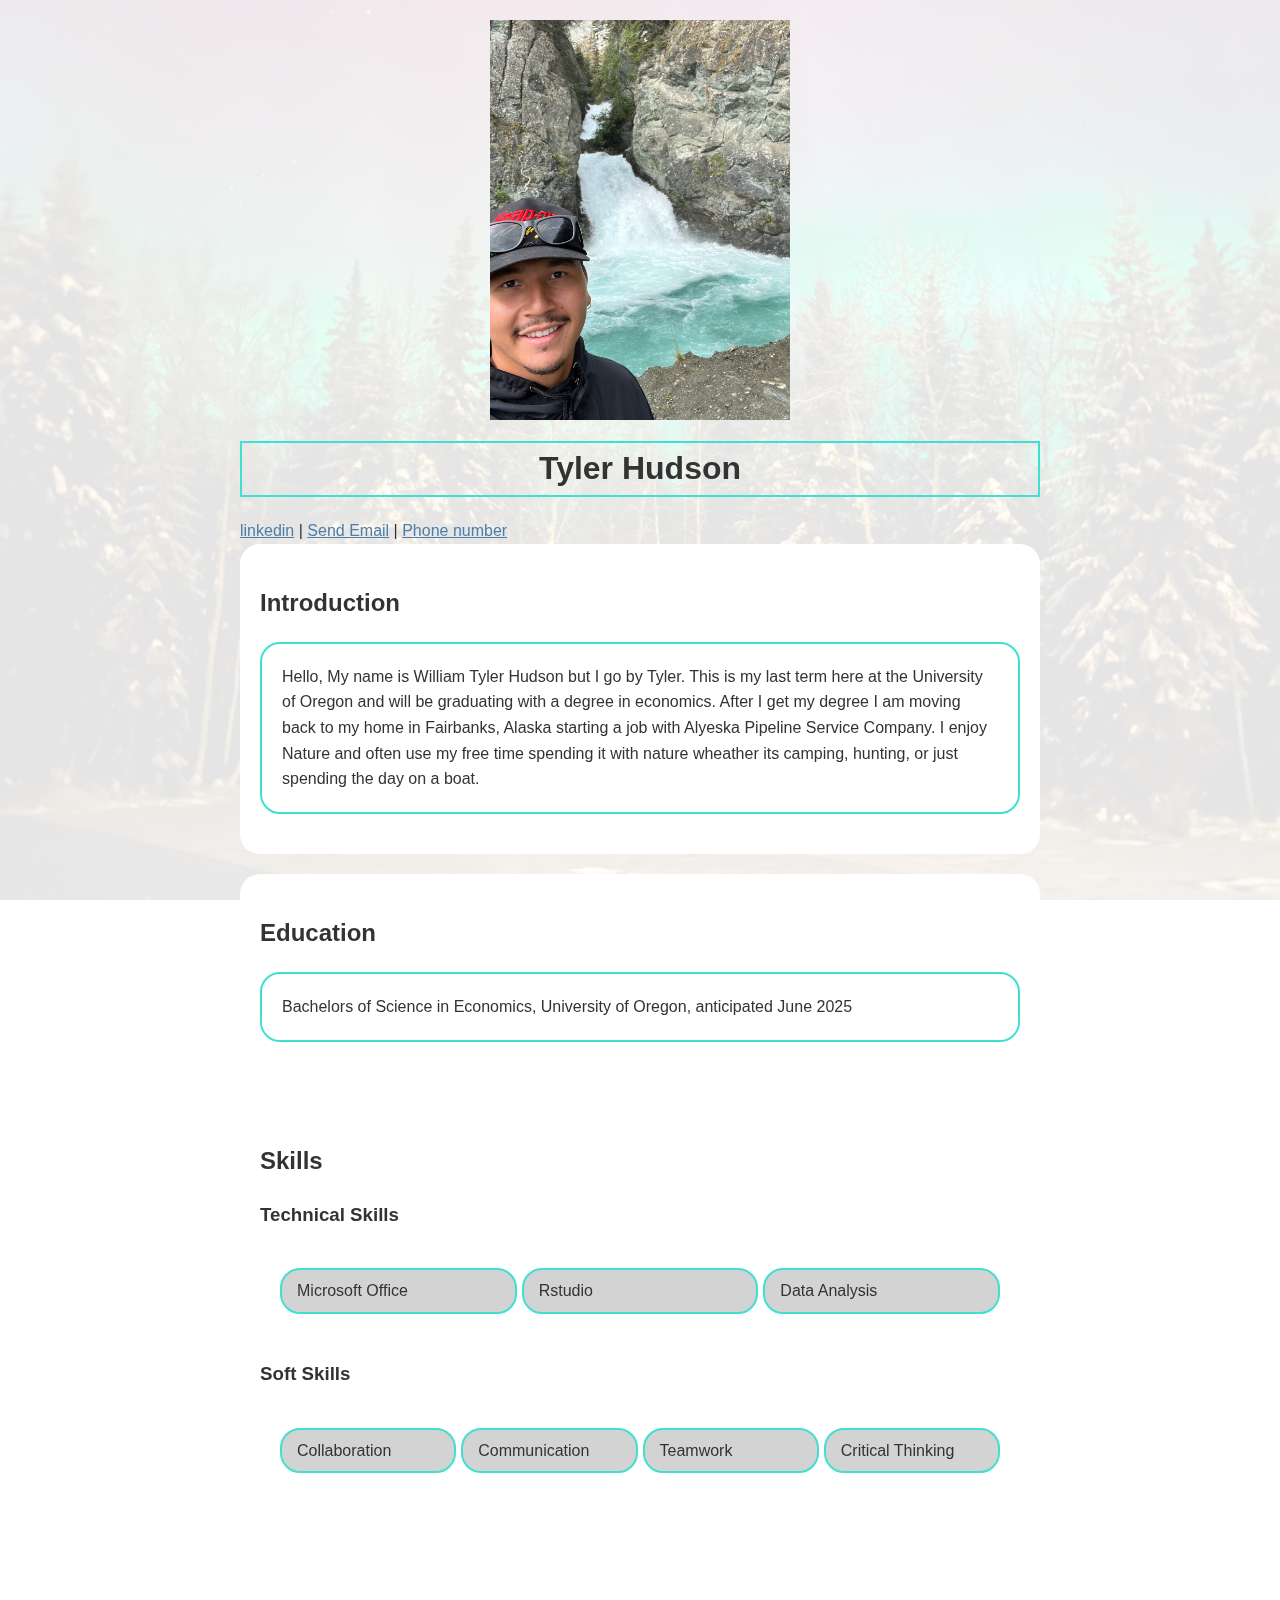
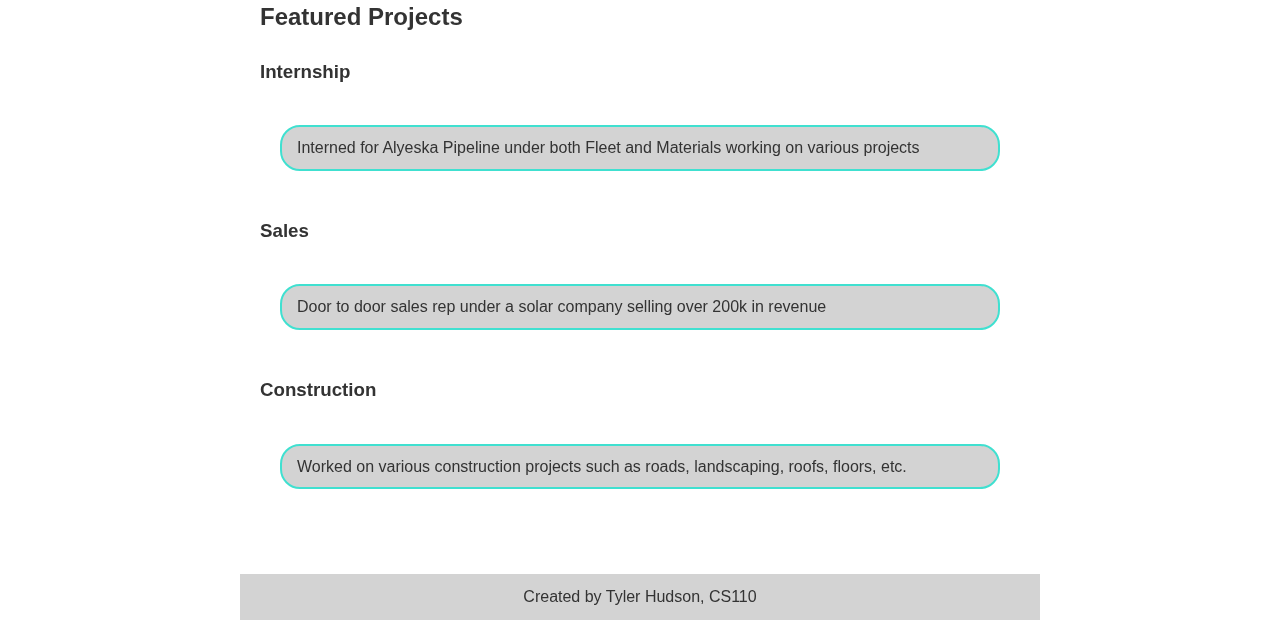
<file: Index.html>
<!DOCTYPE html>
<html lang="en">
<head>
    <meta charset="UTF-8">
    <meta name="viewport" content="width=device-width, initial-scale=1.0">
    <title>CSS Project 2 - Tyler Hudson</title>
    <link rel="stylesheet" href="styles.css">
</head>
<body>
<header>
    <img src="IMG_8344.jpeg" alt="Profile Picture">
    <h1>Tyler Hudson</h1>
    <a href="https://www.linkedin.com/in/william-hudson-80189a207/" target="_blank">linkedin</a> |
    <a href="mailto:thud@uoregon.edu">Send Email</a> |
    <a href="tel:+15415201945">Phone number</a>
    
</header>
<section>
    <h2>Introduction</h2>
    <p>Hello, My name is William Tyler Hudson but I go by Tyler. This is my last term here at the University of Oregon and will be graduating with a degree in economics. After I get my degree I am moving back to my home in Fairbanks, Alaska starting a job with Alyeska Pipeline Service Company. I enjoy Nature and often use my free time spending it with nature wheather its camping, hunting, or just spending the day on a boat. </p>
</section>
<section>
    <h2>Education</h2>
    <p> Bachelors of Science in Economics, University of Oregon, anticipated June 2025</p>
</section>

<section>
    <h2>Skills</h2>
    <h3>Technical Skills</h3>
  <ul>
    <li>Microsoft Office </li>
    <li>Rstudio </li>
    <li>Data Analysis </li>
  </ul>
    <h3>Soft Skills</h3>
  <ul>
    <li>Collaboration</li>
    <li>Communication</li>
    <li>Teamwork</li>
    <li>Critical Thinking</li>
  </ul>
</section>
<section>
  <h2>Featured Projects</h2>
  <h3>Internship</h3>
  <ul>
  <li>Interned for Alyeska Pipeline under both Fleet and Materials working on various projects</li>
  </ul>
  <h3>Sales</h3>
  <ul>
  <li>Door to door sales rep under a solar company selling over 200k in revenue</li>
  </ul>
  <h3>Construction</h3>
  <ul>
  <li>Worked on various construction projects such as roads, landscaping, roofs, floors, etc.</li>
  </ul>
</section>
<footer>Created by Tyler Hudson, CS110</footer>
</body>
</html>
</file>
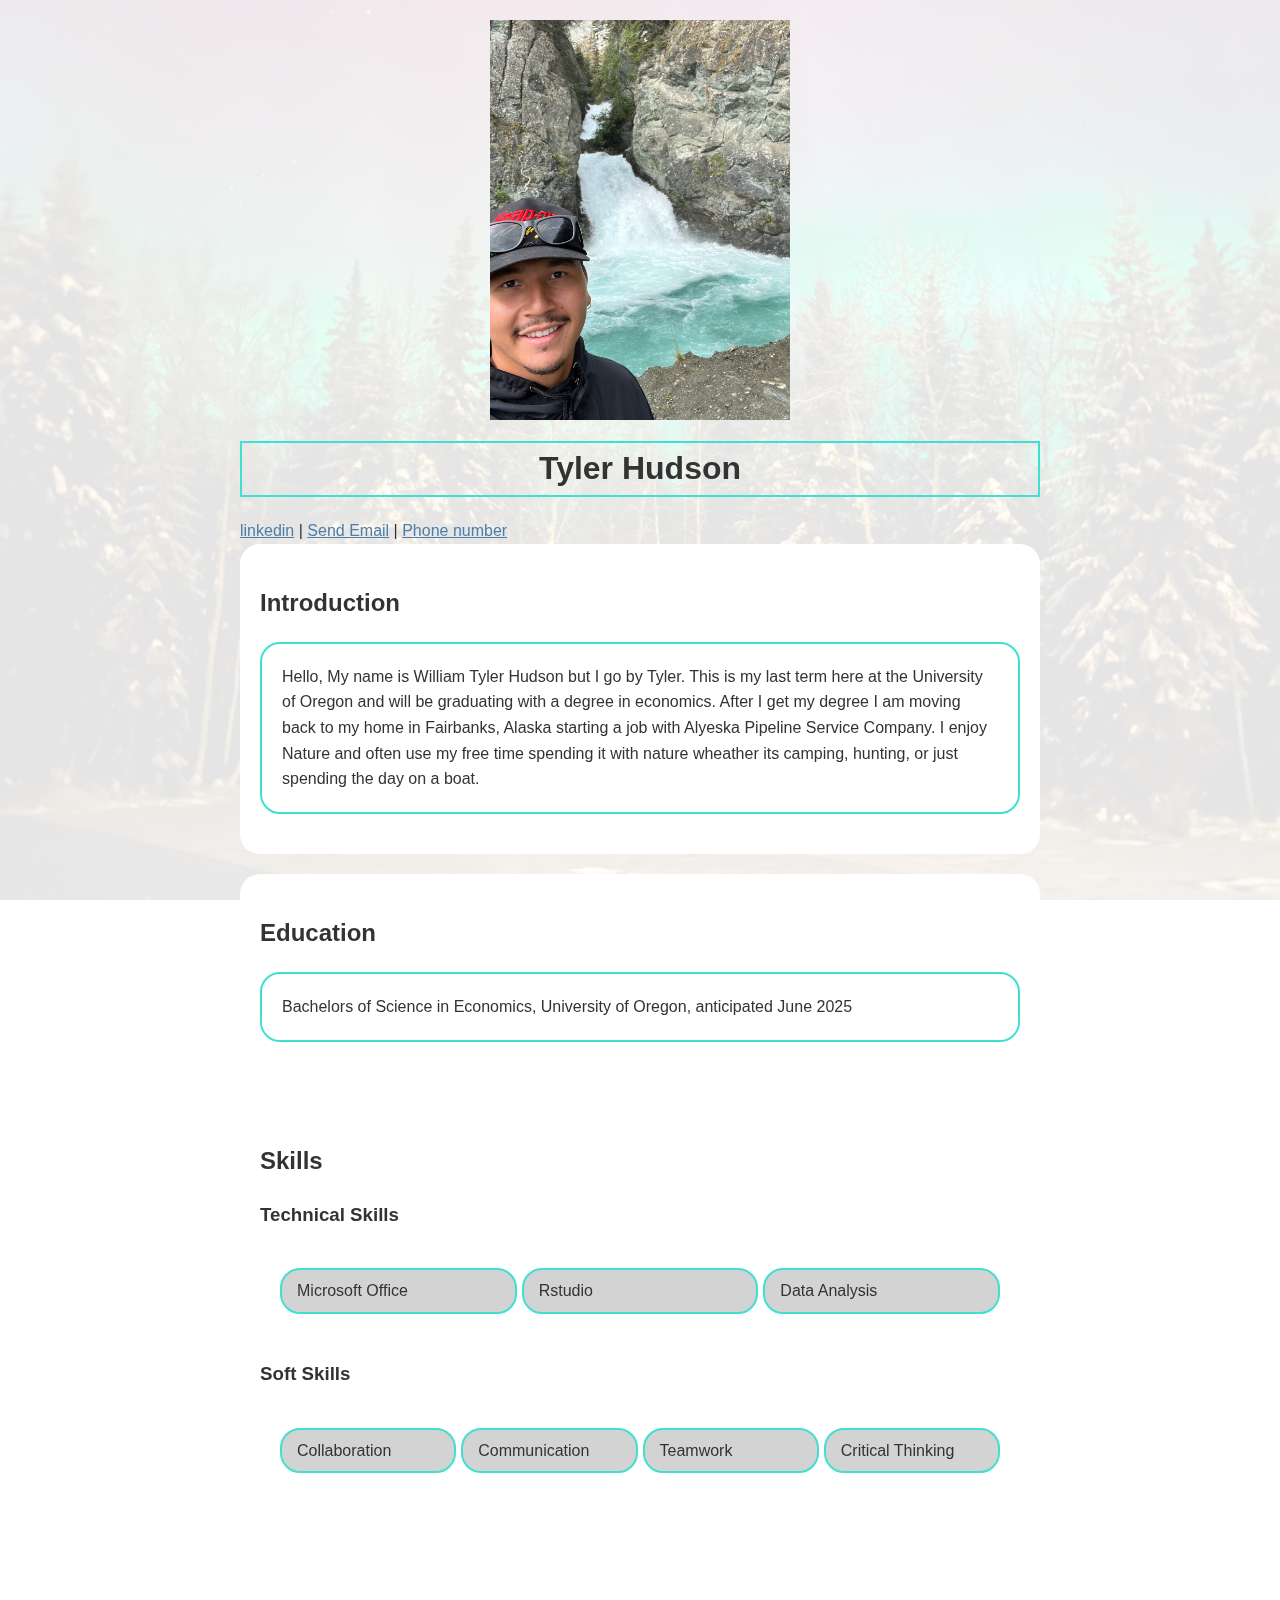
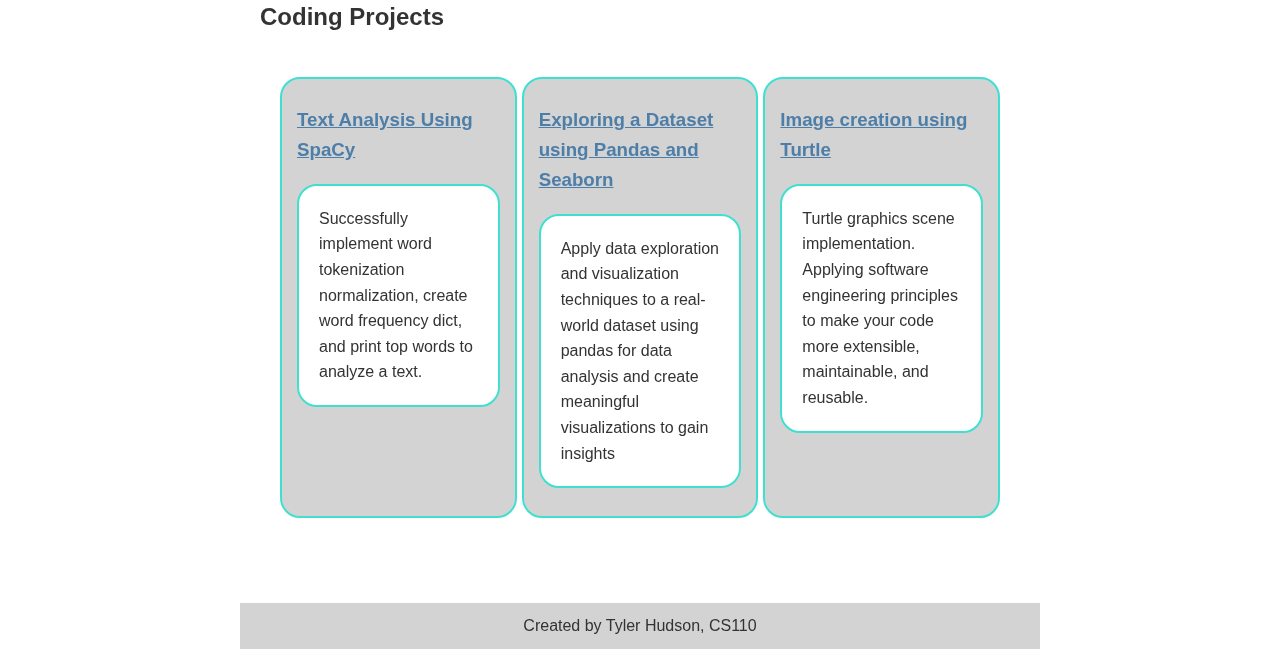
<file: index.html>
<!DOCTYPE html>
<html lang="en">
<head>
    <meta charset="UTF-8">
    <meta name="viewport" content="width=device-width, initial-scale=1.0">
    <title>CSS Project 2 - Tyler Hudson</title>
    <link rel="stylesheet" href="styles.css">
</head>
<body>
<header>
    <img src="IMG_8344.jpeg" alt="Profile Picture">
    <h1>Tyler Hudson</h1>
    <a href="https://www.linkedin.com/in/william-hudson-80189a207/" target="_blank">linkedin</a> |
    <a href="mailto:thud@uoregon.edu">Send Email</a> |
    <a href="tel:+15415201945">Phone number</a>
    
</header>
<section>
    <h2>Introduction</h2>
    <p>Hello, My name is William Tyler Hudson but I go by Tyler. This is my last term here at the University of Oregon and will be graduating with a degree in economics. After I get my degree I am moving back to my home in Fairbanks, Alaska starting a job with Alyeska Pipeline Service Company. I enjoy Nature and often use my free time spending it with nature wheather its camping, hunting, or just spending the day on a boat. </p>
</section>
<section>
    <h2>Education</h2>
    <p> Bachelors of Science in Economics, University of Oregon, anticipated June 2025</p>
</section>

<section>
    <h2>Skills</h2>
    <h3>Technical Skills</h3>
  <ul>
    <li>Microsoft Office </li>
    <li>Rstudio </li>
    <li>Data Analysis </li>
  </ul>
    <h3>Soft Skills</h3>
  <ul>
    <li>Collaboration</li>
    <li>Communication</li>
    <li>Teamwork</li>
    <li>Critical Thinking</li>
  </ul>
</section>
<section>
  <h2>Coding Projects</h2>
  <ol>
    <li>
      <h3><a href="CS110_Project6.html" target="_blank">Text Analysis Using SpaCy</a></h3>
      <p>Successfully implement word tokenization normalization, create word frequency dict, and print top words to analyze a text.</p>
    </li>
    <li>
      <h3><a href="CS110_Project7.html" target="_blank">Exploring a Dataset using Pandas and Seaborn</a></h3>
      <p>Apply data exploration and visualization techniques to a real-world dataset using pandas for data analysis and create meaningful visualizations to gain insights</p>
    </li>
    <li>
      <h3><a href="Turtle.html" target="_blank">Image creation using Turtle</a></h3>
      <p>Turtle graphics scene implementation. Applying software engineering principles to make your code more extensible, maintainable, and reusable.</p>
    </li>
  </ol>
</section>
<footer>Created by Tyler Hudson, CS110</footer>
</body>
</html>
</file>
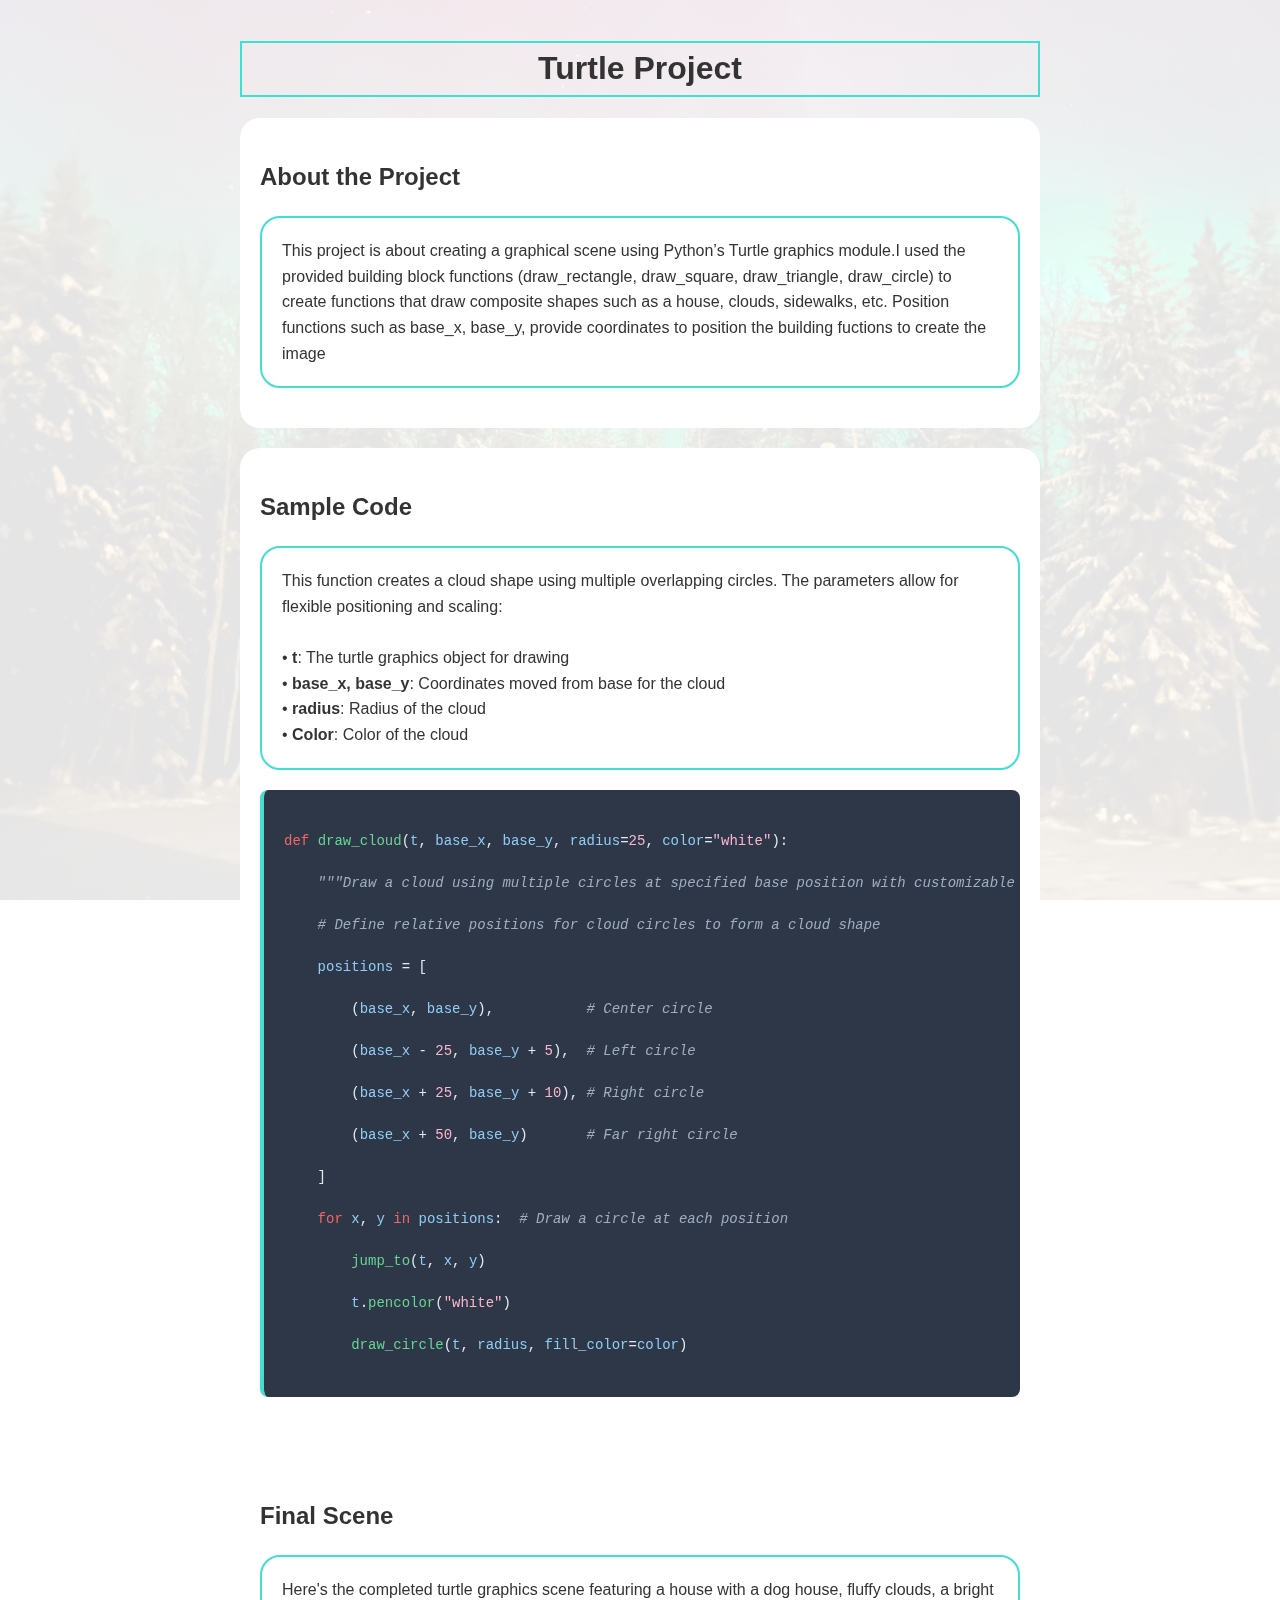
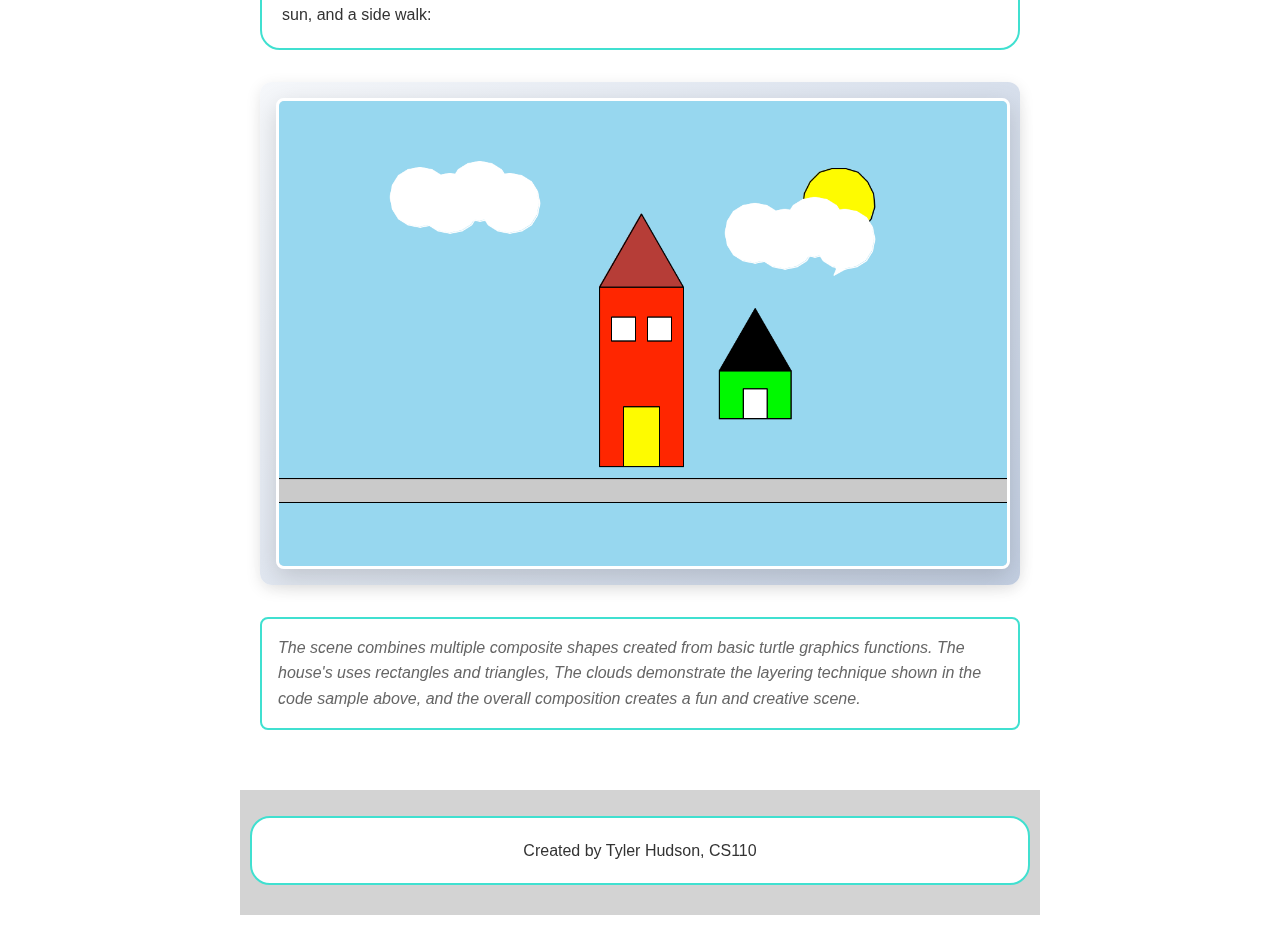
<file: Turtle.html>
<!DOCTYPE html>
<html lang="en">
<head>
<style type="text/css">
.inline {
  background-color: #f7f7f7;
  border:solid 1px #B0B0B0;
}
.error {
	font-weight: bold;
	color: #FF0000;
}
.warning {
	font-weight: bold;
}
.message {
	font-style: italic;
}
.source, .output, .warning, .error, .message {
	padding: 0 1em;
  border:solid 1px #F7F7F7;
}
.source {
  background-color: #f5f5f5;
}
.left {
  text-align: left;
}
.right {
  text-align: right;
}
.center {
  text-align: center;
}
.hl.num {
  color: #AF0F91;
}
.hl.sng {
  color: #317ECC;
}
.hl.com {
  color: #AD95AF;
  font-style: italic;
}
.hl.opt {
  color: #000000;
}
.hl.def {
  color: #585858;
}
.hl.kwa {
  color: #295F94;
  font-weight: bold;
}
.hl.kwb {
  color: #B05A65;
}
.hl.kwc {
  color: #55aa55;
}
.hl.kwd {
  color: #BC5A65;
  font-weight: bold;
}
</style>
    <meta charset="UTF-8">
    <meta name="viewport" content="width=device-width, initial-scale=1.0">
    <title>Jane Doe - About Me</title>
    <link rel="stylesheet" href="styles.css">
</head>
<body>
    <header>
        <h1>Turtle Project</h1>
    </header>

    <!-- Project Description -->
    <section>
        <h2>About the Project</h2>
        <p>This project is about creating a graphical scene using Python’s Turtle graphics
module.I used the provided building block functions (draw_rectangle, draw_square,
draw_triangle, draw_circle) to create functions that draw composite shapes such as a house, clouds, sidewalks, etc. Position functions such as base_x, base_y, provide coordinates to position the building fuctions to create the image
</p>
    </section>

    <!-- Code highlights -->
    <section>
        <h2>Sample Code</h2>
        <p>
            This function creates a cloud shape using multiple overlapping circles. The parameters allow for flexible positioning and scaling:
            <br><br>
            • <strong>t</strong>: The turtle graphics object for drawing<br>
            • <strong>base_x, base_y</strong>: Coordinates moved from base for the cloud<br>
            • <strong>radius</strong>: Radius of the cloud<br>
            • <strong>Color</strong>: Color of the cloud<br>
        </p>
        
        <div class="code-container">
<code>
<span class="keyword">def</span> <span class="function">draw_cloud</span>(<span class="parameter">t</span>, <span class="parameter">base_x</span>, <span class="parameter">base_y</span>, <span class="parameter">radius</span>=<span class="string">25</span>, <span class="parameter">color</span>=<span class="string">"white"</span>):<br>
    <span class="comment">"""Draw a cloud using multiple circles at specified base position with customizable radius and color"""</span><br>
    <span class="comment"># Define relative positions for cloud circles to form a cloud shape</span><br>
    <span class="parameter">positions</span> = [<br>
        (<span class="parameter">base_x</span>, <span class="parameter">base_y</span>),<span class="comment">           # Center circle</span><br>
        (<span class="parameter">base_x</span> - <span class="string">25</span>, <span class="parameter">base_y</span> + <span class="string">5</span>),<span class="comment">  # Left circle</span><br>
        (<span class="parameter">base_x</span> + <span class="string">25</span>, <span class="parameter">base_y</span> + <span class="string">10</span>),<span class="comment"> # Right circle</span><br>
        (<span class="parameter">base_x</span> + <span class="string">50</span>, <span class="parameter">base_y</span>)<span class="comment">       # Far right circle</span><br>
    ]<br>
    <span class="keyword">for</span> <span class="parameter">x</span>, <span class="parameter">y</span> <span class="keyword">in</span> <span class="parameter">positions</span>:<span class="comment">  # Draw a circle at each position</span><br>
        <span class="function">jump_to</span>(<span class="parameter">t</span>, <span class="parameter">x</span>, <span class="parameter">y</span>)<br>
        <span class="parameter">t</span>.<span class="function">pencolor</span>(<span class="string">"white"</span>)<br>
        <span class="function">draw_circle</span>(<span class="parameter">t</span>, <span class="parameter">radius</span>, <span class="parameter">fill_color</span>=<span class="parameter">color</span>)<br>
</code>
</div>

    </section>
        
    <!-- the scene -->
    <section>
        <h2>Final Scene</h2>
        <p>Here's the completed turtle graphics scene featuring a house with a dog house, fluffy clouds, a bright sun, and a side walk:</p>
        
        <div class="scene-container">
            <img src="TurtleIMG.png" alt="Turtle Graphics Scene - A house with brown roof, clouds, sun, and Dog House on a blue sky background" class="scene-image">
        </div>
        
        <p class="scene-description">
            The scene combines multiple composite shapes created from basic turtle graphics functions. The house's uses rectangles and triangles, The clouds demonstrate the layering technique shown in the code sample above, and the overall composition creates a fun and creative scene.
        </p>
    </section>

    <footer>
        <p>Created by Tyler Hudson, CS110</p>
    </footer>
</body>
</html>
</file>
<file: styles.css>
body {
    font-family: 'Segoe UI', Tahoma, Geneva, Verdana, sans-serif;
    line-height: 1.6;
    color: #333;
    max-width: 800px;
    margin: 0 auto;
    padding: 20px;
    position: relative;
}

body:before {
    content: "";
    position: fixed;
    top: 0;
    left: 0;
    width: 100%;
    height: 100%;
    background-image: url('IMG_8959.jpeg');
    background-size: cover;
    background-position: center;
    opacity: 0.1;
    z-index: -1;
}

h1 {
  text-align: center;
  border: 2px solid turquoise;
}

img {
  max-width: 300px;
  display: block;
  margin: auto;
}

a {
  text-align: center;
  color: #4d7ea8;
}

a:hover {
    color: #2980b9;
    text-decoration: underline;
}

a:visited {
    color: #8e44ad;
}

p {
  background-color: White;
  margin-bottom: 20px;
  padding: 20px;
  border-radius: 20px;
  border: 2px solid turquoise;
}

section {
  background-color: White;
  margin-bottom: 20px;
  padding: 20px;
  border-radius: 20px;
}

ul, ol {
  list-style-type: none;
  background-color: White;
  margin-bottom: 20px;
  padding: 20px;
  border-radius: 20px;
  display: flex;
  flex-wrap: wrap;
  gap: 5px;
}

li {
    flex: 1 1;
    background-color: lightgray;
    border: 2px solid turquoise;
    border-radius: 20px;
    padding: 8px 15px;
    margin-bottom: 5px;
    transition: color 0.2s ease, transform 0.2s ease;
}

li:hover {
    color: #3498db;
    transform: translateX(5px);
}

footer {
  background-color: lightgrey;
  text-align: center;
  padding: 10px;
  margin-top: 20px;
}

/* Styles for code section */
.code-container {
    background-color: #2d3748;
    border-radius: 8px;
    padding: 20px;
    margin: 20px 0;
    overflow-x: auto;
    border-left: 4px solid turquoise;
}

code {
    font-family: 'Consolas', 'Monaco', 'Courier New', monospace;
    font-size: 14px;
    line-height: 1.5;
    color: #e2e8f0;
    display: block;
    white-space: pre;
}

.keyword { color: #f56565; }
.function { color: #68d391; }
.string { color: #fbb6ce; }
.comment { color: #a0aec0; font-style: italic; }
.parameter { color: #90cdf4; }

/* Styles for the turtle graphics scene section */
.scene-container {
    text-align: center;
    margin: 2rem 0;
    padding: 1rem;
    background: linear-gradient(135deg, #f5f7fa 0%, #c3cfe2 100%);
    border-radius: 12px;
    box-shadow: 0 4px 15px rgba(0, 0, 0, 0.1);
}

.scene-image {
    max-width: 100%;
    height: auto;
    border-radius: 8px;
    border: 3px solid #fff;
    box-shadow: 0 8px 25px rgba(0, 0, 0, 0.15);
    transition: transform 0.3s ease;
}

.scene-image:hover {
    transform: scale(1.02);
}

.scene-description {
    font-style: italic;
    color: #666;
    margin-top: 1.5rem;
    padding: 1rem;
    background-color: rgba(255, 255, 255, 0.7);
    border-radius: 8px;
}
</file>
